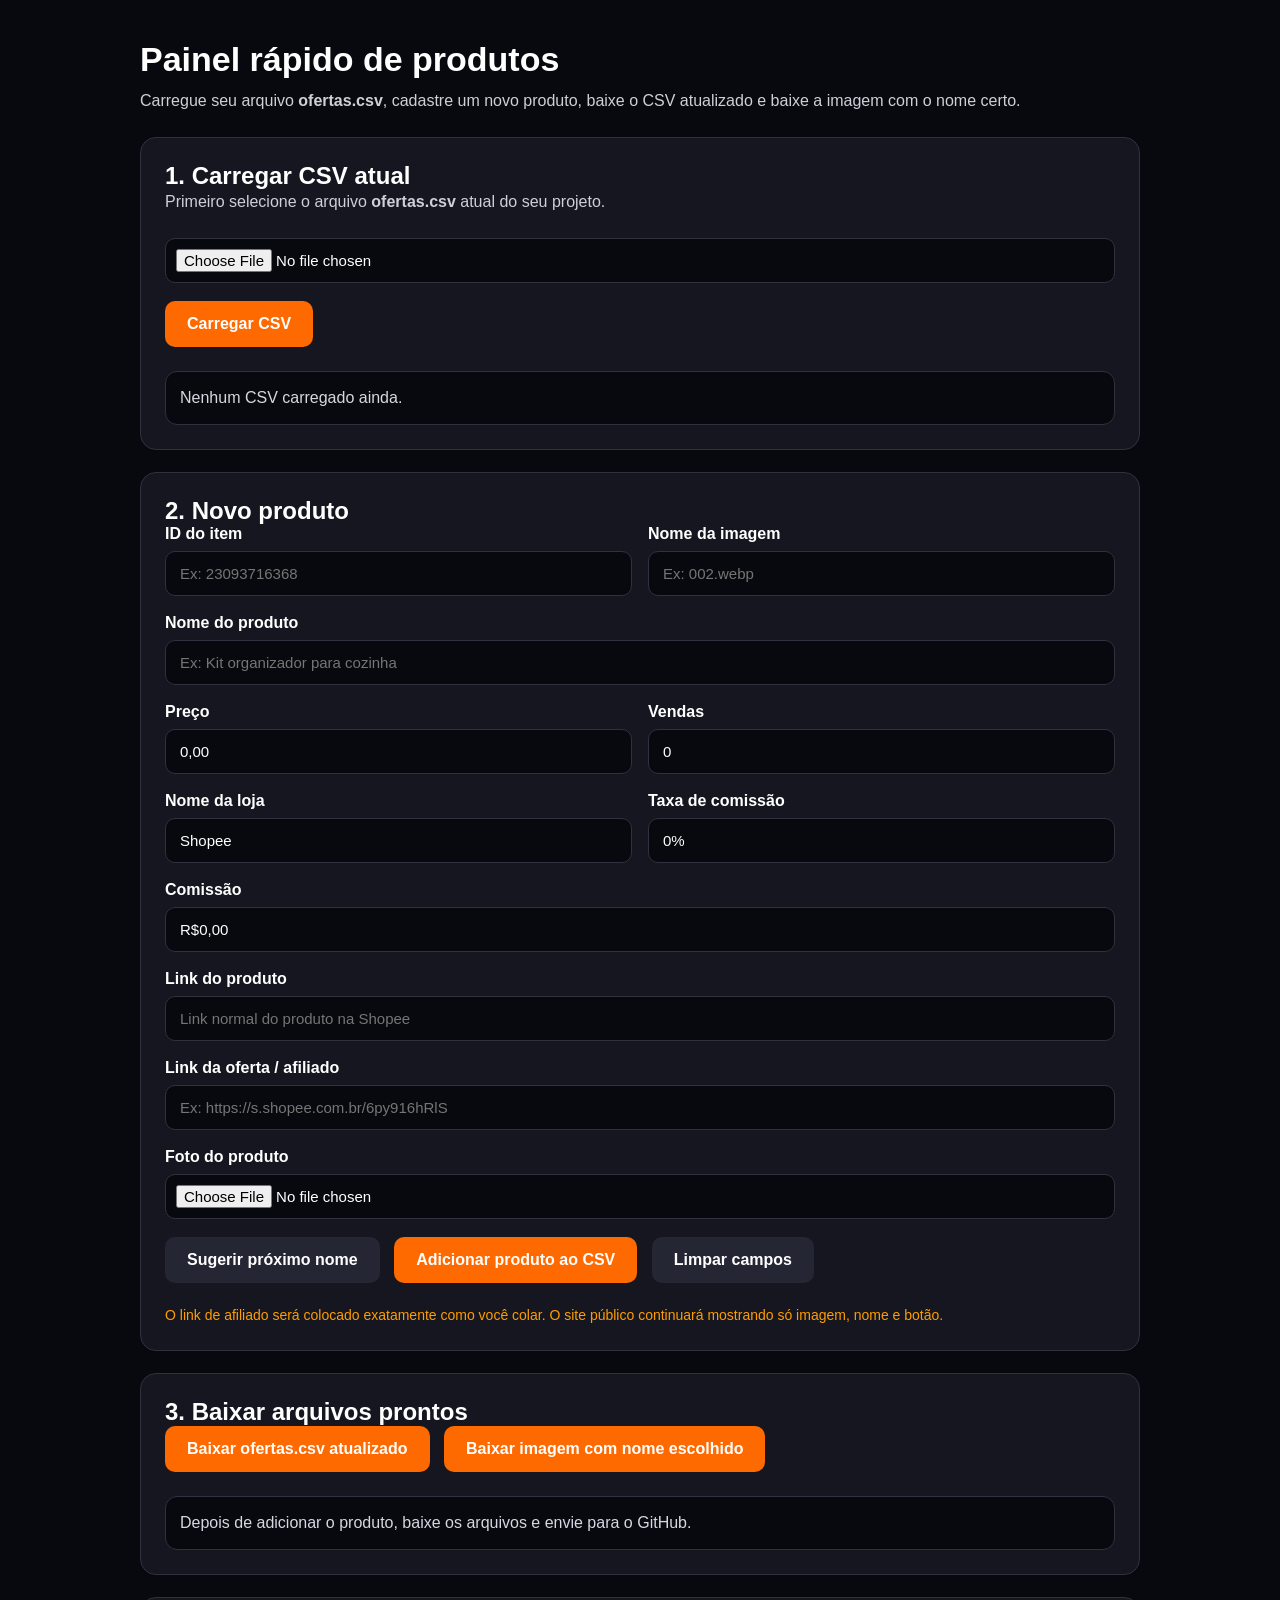
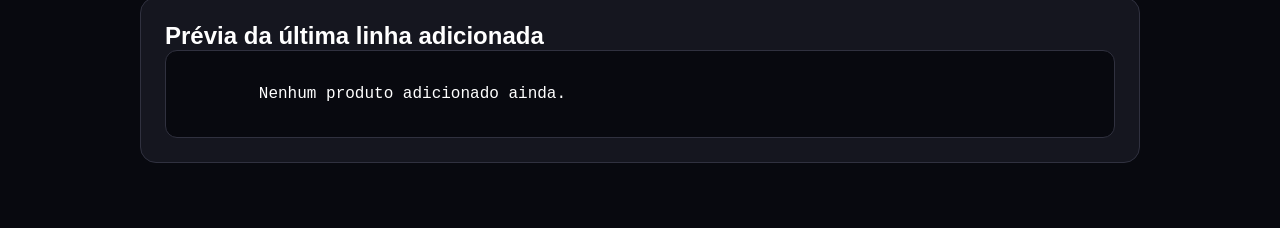
<file: painel.html>
<!DOCTYPE html>
<html lang="pt-BR">
<head>
  <meta charset="UTF-8">
  <meta name="viewport" content="width=device-width, initial-scale=1.0">

  <title>Painel de Produtos - Achadinhos</title>

  <style>
    * {
      margin: 0;
      padding: 0;
      box-sizing: border-box;
    }

    body {
      background: #08090f;
      color: #ffffff;
      font-family: Arial, Helvetica, sans-serif;
      padding: 40px 20px;
    }

    .container {
      max-width: 1000px;
      margin: 0 auto;
    }

    h1 {
      font-size: 34px;
      margin-bottom: 10px;
    }

    p {
      color: #cfcfd8;
      margin-bottom: 24px;
      line-height: 1.5;
    }

    .box {
      background: #15161f;
      border: 1px solid #30313f;
      border-radius: 16px;
      padding: 24px;
      margin-bottom: 22px;
    }

    .grid {
      display: grid;
      grid-template-columns: 1fr 1fr;
      gap: 16px;
    }

    label {
      display: block;
      font-weight: 700;
      margin-bottom: 8px;
      color: #ffffff;
    }

    input, textarea {
      width: 100%;
      background: #08090f;
      color: #ffffff;
      border: 1px solid #30313f;
      border-radius: 10px;
      padding: 13px 14px;
      font-size: 15px;
      margin-bottom: 18px;
      outline: none;
    }

    input[type="file"] {
      padding: 10px;
    }

    button {
      background: #ff6a00;
      color: #ffffff;
      border: none;
      border-radius: 10px;
      padding: 14px 22px;
      font-size: 16px;
      font-weight: 800;
      cursor: pointer;
      margin-right: 10px;
      margin-bottom: 10px;
    }

    button:hover {
      background: #ff7b1a;
    }

    .btn-secundario {
      background: #252633;
    }

    .btn-secundario:hover {
      background: #30313f;
    }

    .resultado {
      background: #08090f;
      border: 1px solid #30313f;
      border-radius: 12px;
      padding: 16px;
      color: #ffffff;
      font-family: Consolas, monospace;
      white-space: pre-wrap;
      word-break: break-word;
      min-height: 80px;
      max-height: 260px;
      overflow: auto;
    }

    .aviso {
      color: #ff9d00;
      font-size: 14px;
      margin-top: 12px;
      line-height: 1.5;
    }

    .status {
      background: #08090f;
      border: 1px solid #30313f;
      border-radius: 12px;
      padding: 14px;
      color: #d6d7e0;
      margin-top: 14px;
      line-height: 1.5;
    }

    .preview {
      width: 180px;
      height: 180px;
      background: #ffffff;
      border-radius: 12px;
      padding: 10px;
      object-fit: contain;
      display: none;
      margin-bottom: 18px;
    }

    .ok {
      color: #58d68d;
      font-weight: 700;
    }

    .erro {
      color: #ff6b6b;
      font-weight: 700;
    }

    @media (max-width: 700px) {
      .grid {
        grid-template-columns: 1fr;
      }

      h1 {
        font-size: 26px;
      }
    }
  </style>
</head>

<body>

  <div class="container">

    <h1>Painel rápido de produtos</h1>

    <p>
      Carregue seu arquivo <strong>ofertas.csv</strong>, cadastre um novo produto,
      baixe o CSV atualizado e baixe a imagem com o nome certo.
    </p>

    <div class="box">
      <h2>1. Carregar CSV atual</h2>

      <p>
        Primeiro selecione o arquivo <strong>ofertas.csv</strong> atual do seu projeto.
      </p>

      <input type="file" id="arquivoCSV" accept=".csv">

      <button onclick="carregarCSV()">Carregar CSV</button>

      <div id="statusCSV" class="status">
        Nenhum CSV carregado ainda.
      </div>
    </div>

    <div class="box">
      <h2>2. Novo produto</h2>

      <div class="grid">
        <div>
          <label>ID do item</label>
          <input type="text" id="idItem" placeholder="Ex: 23093716368">
        </div>

        <div>
          <label>Nome da imagem</label>
          <input type="text" id="imagemNome" placeholder="Ex: 002.webp">
        </div>
      </div>

      <label>Nome do produto</label>
      <input type="text" id="nomeItem" placeholder="Ex: Kit organizador para cozinha">

      <div class="grid">
        <div>
          <label>Preço</label>
          <input type="text" id="preco" value="0,00">
        </div>

        <div>
          <label>Vendas</label>
          <input type="text" id="vendas" value="0">
        </div>
      </div>

      <div class="grid">
        <div>
          <label>Nome da loja</label>
          <input type="text" id="nomeLoja" value="Shopee">
        </div>

        <div>
          <label>Taxa de comissão</label>
          <input type="text" id="taxaComissao" value="0%">
        </div>
      </div>

      <label>Comissão</label>
      <input type="text" id="comissao" value="R$0,00">

      <label>Link do produto</label>
      <input type="text" id="linkProduto" placeholder="Link normal do produto na Shopee">

      <label>Link da oferta / afiliado</label>
      <input type="text" id="linkOferta" placeholder="Ex: https://s.shopee.com.br/6py916hRlS">

      <label>Foto do produto</label>
      <input type="file" id="imagemArquivo" accept="image/*" onchange="mostrarPreviewImagem()">

      <img id="previewImagem" class="preview" alt="Preview da imagem">

      <button onclick="sugerirProximaImagem()" class="btn-secundario">
        Sugerir próximo nome
      </button>

      <button onclick="adicionarProduto()">
        Adicionar produto ao CSV
      </button>

      <button onclick="limparCampos()" class="btn-secundario">
        Limpar campos
      </button>

      <div class="aviso">
        O link de afiliado será colocado exatamente como você colar.
        O site público continuará mostrando só imagem, nome e botão.
      </div>
    </div>

    <div class="box">
      <h2>3. Baixar arquivos prontos</h2>

      <button onclick="baixarCSVAtualizado()">
        Baixar ofertas.csv atualizado
      </button>

      <button onclick="baixarImagemRenomeada()">
        Baixar imagem com nome escolhido
      </button>

      <div id="statusFinal" class="status">
        Depois de adicionar o produto, baixe os arquivos e envie para o GitHub.
      </div>
    </div>

    <div class="box">
      <h2>Prévia da última linha adicionada</h2>

      <div id="resultado" class="resultado">
        Nenhum produto adicionado ainda.
      </div>
    </div>

  </div>

  <script>
    let csvOriginal = "";
    let csvAtualizado = "";
    let linhasCSV = [];
    let ultimaLinhaAdicionada = "";

    function carregarCSV() {
      const arquivo = document.getElementById("arquivoCSV").files[0];
      const statusCSV = document.getElementById("statusCSV");

      if (!arquivo) {
        alert("Selecione o arquivo ofertas.csv primeiro.");
        return;
      }

      const leitor = new FileReader();

      leitor.onload = function (evento) {
        csvOriginal = evento.target.result;
        csvAtualizado = csvOriginal.trim();
        linhasCSV = csvAtualizado.split(/\r?\n/);

        statusCSV.innerHTML = `
          <span class="ok">CSV carregado com sucesso.</span><br>
          Total de linhas: ${linhasCSV.length}<br>
          Produtos cadastrados: ${Math.max(linhasCSV.length - 1, 0)}
        `;

        sugerirProximaImagem();
      };

      leitor.readAsText(arquivo, "UTF-8");
    }

    function protegerCSV(valor) {
      if (!valor) {
        return "";
      }

      valor = String(valor).trim();

      if (valor.includes(",") || valor.includes('"') || valor.includes("\n")) {
        valor = valor.replaceAll('"', '""');
        return `"${valor}"`;
      }

      return valor;
    }

    function adicionarProduto() {
      if (!csvAtualizado) {
        alert("Carregue o ofertas.csv antes.");
        return;
      }

      const idItem = document.getElementById("idItem").value.trim() || Date.now();
      const nomeItem = document.getElementById("nomeItem").value.trim();
      const preco = document.getElementById("preco").value.trim();
      const vendas = document.getElementById("vendas").value.trim();
      const nomeLoja = document.getElementById("nomeLoja").value.trim();
      const taxaComissao = document.getElementById("taxaComissao").value.trim();
      const comissao = document.getElementById("comissao").value.trim();
      const linkProduto = document.getElementById("linkProduto").value.trim();
      const linkOferta = document.getElementById("linkOferta").value.trim();
      const imagemNome = document.getElementById("imagemNome").value.trim();

      if (!nomeItem) {
        alert("Coloque o nome do produto.");
        return;
      }

      if (!linkOferta) {
        alert("Coloque o link de afiliado/oferta.");
        return;
      }

      if (!imagemNome) {
        alert("Coloque o nome da imagem, exemplo: 002.webp");
        return;
      }

      const novaLinha = [
        protegerCSV(idItem),
        protegerCSV(nomeItem),
        protegerCSV(preco),
        protegerCSV(vendas),
        protegerCSV(nomeLoja),
        protegerCSV(taxaComissao),
        protegerCSV(comissao),
        protegerCSV(linkProduto || "https://shopee.com.br/"),
        protegerCSV(linkOferta),
        protegerCSV(imagemNome)
      ].join(",");

      csvAtualizado = csvAtualizado.trim() + "\n" + novaLinha;
      linhasCSV = csvAtualizado.split(/\r?\n/);
      ultimaLinhaAdicionada = novaLinha;

      document.getElementById("resultado").textContent = novaLinha;

      document.getElementById("statusFinal").innerHTML = `
        <span class="ok">Produto adicionado ao CSV temporário.</span><br>
        Agora clique em <strong>Baixar ofertas.csv atualizado</strong>.<br>
        Depois clique em <strong>Baixar imagem com nome escolhido</strong>.
      `;

      alert("Produto adicionado ao CSV. Agora baixe o CSV atualizado.");
    }

    function baixarCSVAtualizado() {
      if (!csvAtualizado) {
        alert("Carregue e atualize o CSV primeiro.");
        return;
      }

      const blob = new Blob([csvAtualizado + "\n"], {
        type: "text/csv;charset=utf-8"
      });

      baixarArquivo(blob, "ofertas.csv");
    }

    function mostrarPreviewImagem() {
      const arquivoImagem = document.getElementById("imagemArquivo").files[0];
      const preview = document.getElementById("previewImagem");

      if (!arquivoImagem) {
        preview.style.display = "none";
        return;
      }

      const url = URL.createObjectURL(arquivoImagem);

      preview.src = url;
      preview.style.display = "block";
    }

    function baixarImagemRenomeada() {
      const arquivoImagem = document.getElementById("imagemArquivo").files[0];
      const imagemNome = document.getElementById("imagemNome").value.trim();

      if (!arquivoImagem) {
        alert("Escolha a foto do produto primeiro.");
        return;
      }

      if (!imagemNome) {
        alert("Coloque o nome da imagem, exemplo: 002.webp");
        return;
      }

      const blob = new Blob([arquivoImagem], {
        type: arquivoImagem.type
      });

      baixarArquivo(blob, imagemNome);
    }

    function baixarArquivo(blob, nomeArquivo) {
      const link = document.createElement("a");
      const url = URL.createObjectURL(blob);

      link.href = url;
      link.download = nomeArquivo;

      document.body.appendChild(link);
      link.click();

      document.body.removeChild(link);

      URL.revokeObjectURL(url);
    }

    function sugerirProximaImagem() {
      let numero = 1;

      if (linhasCSV.length > 1) {
        numero = linhasCSV.length;
      }

      const nomeSugerido = String(numero).padStart(3, "0") + ".webp";

      document.getElementById("imagemNome").value = nomeSugerido;
    }

    function limparCampos() {
      document.getElementById("idItem").value = "";
      document.getElementById("nomeItem").value = "";
      document.getElementById("preco").value = "0,00";
      document.getElementById("vendas").value = "0";
      document.getElementById("nomeLoja").value = "Shopee";
      document.getElementById("taxaComissao").value = "0%";
      document.getElementById("comissao").value = "R$0,00";
      document.getElementById("linkProduto").value = "";
      document.getElementById("linkOferta").value = "";
      document.getElementById("imagemArquivo").value = "";
      document.getElementById("previewImagem").style.display = "none";
      document.getElementById("resultado").textContent = "Nenhum produto adicionado ainda.";

      sugerirProximaImagem();
    }
  </script>

</body>
</html>
</file>
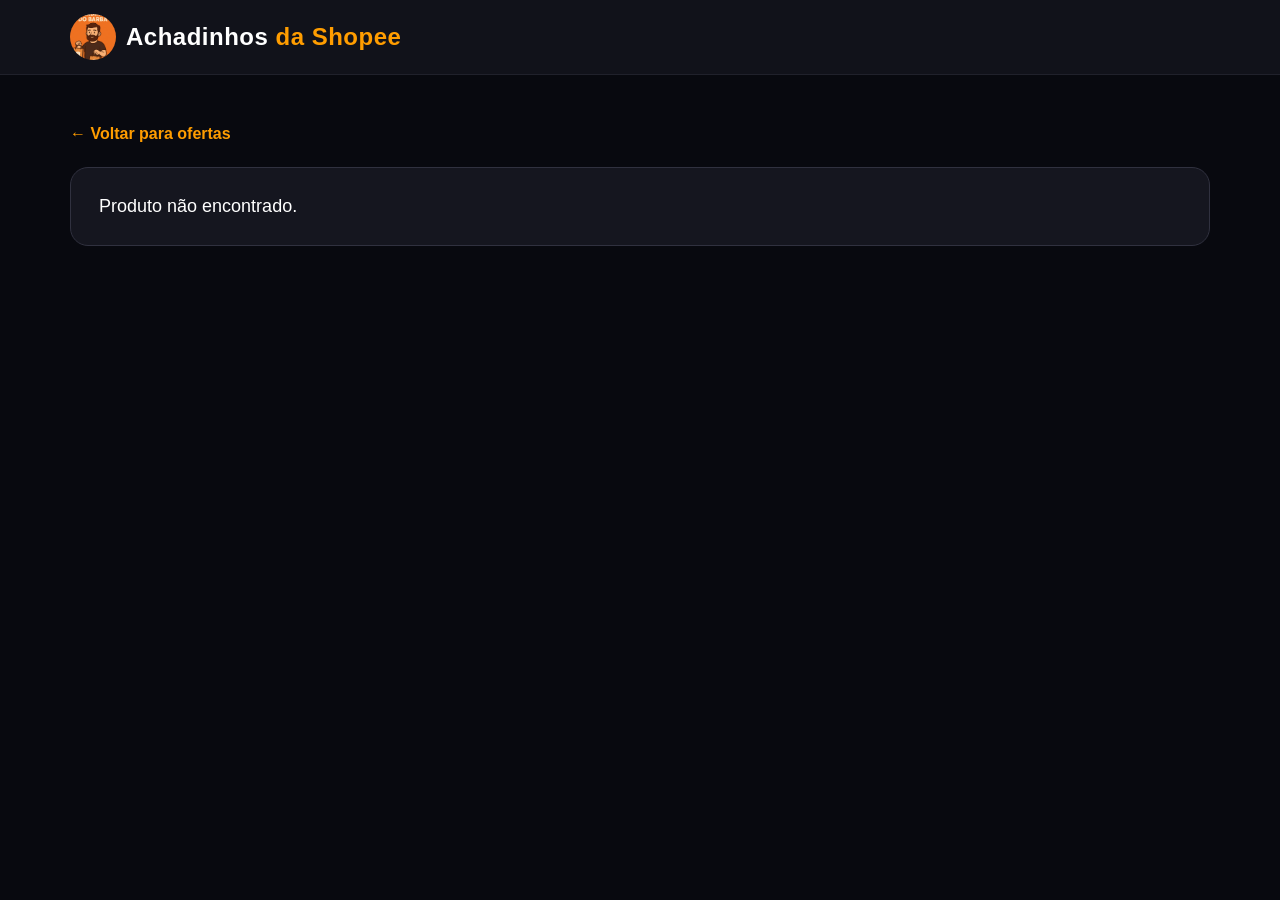
<file: produto.html>
<!DOCTYPE html>
<html lang="pt-BR">
<head>
  <meta charset="UTF-8">
  <meta name="viewport" content="width=device-width, initial-scale=1.0">

  <title>Produto - Achadinhos da Shopee</title>

  <link rel="stylesheet" href="./css/style.css">
</head>

<body>

  <header class="topo">
    <div class="container topo-conteudo">

      <a href="./index.html" class="logo-area">
        <img src="./assets/logo.png" alt="Logo Achadinhos" class="logo-img">

        <span class="logo-texto">
          Achadinhos <strong>da Shopee</strong>
        </span>
      </a>

    </div>
  </header>

  <main>
    <section class="produto-detalhe-section">
      <div class="container">

        <a href="./index.html" class="voltar">
          ← Voltar para ofertas
        </a>

        <div id="produtoDetalhe" class="produto-detalhe">
          <p style="color:white; font-size:18px;">
            Carregando produto...
          </p>
        </div>

      </div>
    </section>
  </main>

  <script>
    document.addEventListener("DOMContentLoaded", function () {
      carregarProdutoDetalhe();
    });

    async function carregarProdutoDetalhe() {
      const produtoDetalhe = document.getElementById("produtoDetalhe");

      try {
        const parametros = new URLSearchParams(window.location.search);
        const idProduto = parametros.get("id");

        if (!idProduto) {
          produtoDetalhe.innerHTML = `
            <p style="color:white; font-size:18px;">
              Produto não encontrado.
            </p>
          `;
          return;
        }

        const resposta = await fetch("./ofertas.csv?v=" + Date.now());

        if (!resposta.ok) {
          produtoDetalhe.innerHTML = `
            <p style="color:white; font-size:18px;">
              Erro: o arquivo ofertas.csv não foi encontrado.
            </p>
          `;
          return;
        }

        const textoCSV = await resposta.text();

        const produtos = converterCSVParaProdutos(textoCSV);

        const produto = produtos.find(function (item) {
          return String(item.id) === String(idProduto);
        });

        if (!produto) {
          produtoDetalhe.innerHTML = `
            <p style="color:white; font-size:18px;">
              Produto não encontrado no CSV.
            </p>
          `;
          return;
        }

        const imagemProduto = produto.imagem && produto.imagem !== ""
          ? "./produtos/" + produto.imagem
          : "./assets/logo.png";

        produtoDetalhe.innerHTML = `
          <div class="produto-detalhe-img">
            <img src="${imagemProduto}" alt="${produto.nome}" onerror="this.onerror=null; this.src='./assets/logo.png';">
          </div>

          <div class="produto-detalhe-info">
            <h1>${produto.nome}</h1>

            <p>
              Oferta selecionada entre os melhores achadinhos da Shopee.
              Clique no botão abaixo para acessar o produto.
            </p>

            <a href="${produto.link}" target="_blank" rel="noopener noreferrer" class="btn-grande">
              Ir para oferta
            </a>
          </div>
        `;

      } catch (erro) {
        produtoDetalhe.innerHTML = `
          <p style="color:white; font-size:18px;">
            Erro ao carregar o produto: ${erro.message}
          </p>
        `;

        console.error(erro);
      }
    }

    function converterCSVParaProdutos(textoCSV) {
      const linhas = textoCSV.trim().split(/\r?\n/);

      if (linhas.length <= 1) {
        return [];
      }

      const produtos = [];

      for (let i = 1; i < linhas.length; i++) {
        const linha = linhas[i];

        if (!linha.trim()) {
          continue;
        }

        const valores = separarLinhaCSV(linha);

        produtos.push({
          id: valores[0] ? valores[0].trim() : `produto${i}`,
          nome: valores[1] ? valores[1].trim() : "Produto sem nome",
          link: valores[2] ? valores[2].trim() : "#",
          imagem: valores[3] ? valores[3].trim() : ""
        });
      }

      return produtos;
    }

    function separarLinhaCSV(linha) {
      const resultado = [];
      let valorAtual = "";
      let dentroDeAspas = false;

      for (let i = 0; i < linha.length; i++) {
        const caractere = linha[i];
        const proximoCaractere = linha[i + 1];

        if (caractere === '"' && dentroDeAspas && proximoCaractere === '"') {
          valorAtual += '"';
          i++;
        } else if (caractere === '"') {
          dentroDeAspas = !dentroDeAspas;
        } else if (caractere === "," && !dentroDeAspas) {
          resultado.push(valorAtual);
          valorAtual = "";
        } else {
          valorAtual += caractere;
        }
      }

      resultado.push(valorAtual);

      return resultado;
    }
  </script>

</body>
</html>
</file>
<file: css/style.css>
* {
  margin: 0;
  padding: 0;
  box-sizing: border-box;
}

html {
  scroll-behavior: smooth;
}

body {
  background: #08090f;
  color: #ffffff;
  font-family: Arial, Helvetica, sans-serif;
}

a {
  text-decoration: none;
}

img {
  max-width: 100%;
  display: block;
}

.container {
  width: 100%;
  max-width: 1180px;
  margin: 0 auto;
  padding: 0 20px;
}

/* TOPO */

.topo {
  width: 100%;
  background: #11121a;
  border-bottom: 1px solid #20212b;
  padding: 14px 0;
  position: sticky;
  top: 0;
  z-index: 50;
}

.topo-conteudo {
  display: flex;
  align-items: center;
  justify-content: space-between;
  gap: 24px;
}

.logo-area {
  display: flex;
  align-items: center;
  gap: 10px;
  color: #ffffff;
}

.logo-img {
  width: 46px;
  height: 46px;
  border-radius: 50%;
  object-fit: cover;
  flex-shrink: 0;
}

.logo-texto {
  font-size: 24px;
  font-weight: 900;
  letter-spacing: 0.5px;
  color: #ffffff;
}

.logo-texto strong {
  color: #ff9d00;
}

.busca-area {
  flex: 1;
  max-width: 520px;
}

.busca-area input {
  width: 100%;
  height: 48px;
  background: #10111a;
  color: #ffffff;
  border: 1px solid #2c2e3a;
  border-radius: 999px;
  padding: 0 22px;
  font-size: 15px;
  outline: none;
}

.busca-area input::placeholder {
  color: #9b9ca8;
}

/* HERO */

.hero {
  padding: 44px 0 24px;
  text-align: center;
  background:
    radial-gradient(circle at center top, rgba(255, 106, 0, 0.10), transparent 36%),
    linear-gradient(180deg, #0d0e16 0%, #08090f 100%);
}

.selo {
  display: inline-block;
  background: #4a2504;
  color: #ff9d00;
  padding: 9px 22px;
  border-radius: 50px;
  font-size: 14px;
  margin-bottom: 18px;
}

.hero h1 {
  font-size: 40px;
  line-height: 1.1;
  margin: 0 auto 14px;
  max-width: 780px;
  color: #ffffff;
}

.hero h1 span {
  color: #ff9d00;
}

.hero p {
  color: #d6d7e0;
  font-size: 16px;
}

/* TIMER */

.timer-box {
  margin: 22px auto 0;
  background: #15161f;
  border: 1px solid #30313f;
  border-radius: 18px;
  padding: 16px 18px;
  max-width: 380px;
}

.timer-label {
  display: block;
  color: #d6d7e0;
  font-size: 14px;
  margin-bottom: 12px;
}

.timer-numeros {
  display: flex;
  justify-content: center;
  gap: 12px;
}

.timer-numeros div {
  background: #08090f;
  border: 1px solid #30313f;
  border-radius: 12px;
  padding: 10px 14px;
  min-width: 78px;
}

.timer-numeros strong {
  display: block;
  font-size: 26px;
  color: #ff9d00;
  line-height: 1;
}

.timer-numeros small {
  display: block;
  color: #ffffff;
  font-size: 12px;
  margin-top: 6px;
}

/* PRODUTOS */

.produtos-section {
  padding: 24px 0 80px;
}

.layout-produtos {
  display: grid;
  grid-template-columns: minmax(0, 1fr) 300px;
  gap: 34px;
  align-items: start;
}

.area-produtos {
  min-width: 0;
}

.titulo-area {
  display: flex;
  align-items: center;
  justify-content: space-between;
  margin-bottom: 18px;
}

.titulo-area h2 {
  font-size: 26px;
  color: #ffffff;
}

.titulo-area span {
  background: #15161f;
  border: 1px solid #30313f;
  color: #d6d7e0;
  padding: 8px 12px;
  border-radius: 999px;
  font-size: 13px;
}

.filtros {
  display: flex;
  align-items: center;
  gap: 10px;
  margin-bottom: 18px;
  flex-wrap: wrap;
}

.filtro {
  background: transparent;
  color: #ffffff;
  border: 1px solid #30313f;
  padding: 10px 20px;
  border-radius: 999px;
  cursor: pointer;
  font-weight: 700;
}

.filtro.ativo {
  background: #ff6a00;
  border-color: #ff6a00;
}

/* CATEGORIAS */

.categorias-area {
  display: flex;
  flex-wrap: wrap;
  gap: 10px;
  margin-bottom: 24px;
}

.categoria-btn {
  background: #15161f;
  color: #d6d7e0;
  border: 1px solid #30313f;
  padding: 9px 16px;
  border-radius: 999px;
  cursor: pointer;
  font-weight: 700;
  font-size: 13px;
}

.categoria-btn:hover {
  border-color: #ff9d00;
  color: #ffffff;
}

.categoria-btn.ativo {
  background: #ff6a00;
  border-color: #ff6a00;
  color: #ffffff;
}

/* GRID */

.grid-produtos {
  display: grid;
  grid-template-columns: repeat(3, minmax(0, 1fr));
  gap: 20px;
}

.produto-card {
  background: #15161f;
  border: 1px solid #30313f;
  border-radius: 18px;
  padding: 14px;
  display: flex;
  flex-direction: column;
  min-height: 370px;
  transition: 0.2s ease;
}

.produto-card:hover {
  transform: translateY(-5px);
  border-color: #ff6a00;
}

.produto-imagem-area {
  width: 100%;
  height: 180px;
  background: #ffffff;
  border-radius: 16px;
  padding: 14px;
  display: flex;
  align-items: center;
  justify-content: center;
  margin-bottom: 12px;
}

.produto-imagem-area img {
  width: 100%;
  height: 100%;
  object-fit: contain;
}

.selo-card {
  display: inline-block;
  background: #4a2504;
  color: #ff9d00;
  font-size: 11px;
  font-weight: 700;
  padding: 6px 10px;
  border-radius: 999px;
  margin-bottom: 10px;
  width: fit-content;
}

.produto-card h3 {
  font-size: 15px;
  line-height: 1.35;
  color: #ffffff;
  margin-bottom: 14px;
  min-height: 62px;
}

.produto-titulo-link {
  color: #ffffff;
}

.produto-titulo-link:hover {
  color: #ff9d00;
}

.btn-oferta {
  background: #ff6a00;
  color: #ffffff;
  text-align: center;
  font-weight: 800;
  padding: 14px 16px;
  border-radius: 14px;
  margin-top: auto;
  display: block;
}

.btn-oferta:hover {
  background: #ff7b1a;
}

/* VER MAIS */

.ver-mais-area {
  text-align: center;
  margin-top: 28px;
}

.btn-ver-mais {
  background: #ff6a00;
  color: #ffffff;
  border: none;
  padding: 15px 28px;
  border-radius: 999px;
  font-weight: 900;
  font-size: 15px;
  cursor: pointer;
}

.btn-ver-mais:hover {
  background: #ff7b1a;
}

/* SIDEBAR */

.sidebar-anuncios {
  position: sticky;
  top: 96px;
  display: flex;
  flex-direction: column;
  gap: 18px;
}

.box-whatsapp {
  background: #15161f;
  border: 1px solid #30313f;
  border-radius: 20px;
  padding: 18px;
}

.box-whatsapp h3 {
  font-size: 18px;
  color: #ffffff;
  margin-bottom: 8px;
}

.box-whatsapp p {
  color: #d6d7e0;
  font-size: 14px;
  line-height: 1.4;
  margin-bottom: 16px;
}

.btn-whatsapp {
  display: block;
  background: #25d366;
  color: #ffffff;
  font-weight: 800;
  text-align: center;
  padding: 13px 14px;
  border-radius: 14px;
  margin-top: 10px;
}

.btn-whatsapp:hover {
  background: #1ebe5d;
}

.banner-rotativo {
  position: relative;
  display: block;
  background: #15161f;
  border: 1px solid #30313f;
  border-radius: 20px;
  padding: 10px;
  overflow: hidden;
}

.banner-rotativo img {
  width: 100%;
  height: 280px;
  object-fit: cover;
  border-radius: 14px;
}

.tag-anuncio {
  position: absolute;
  top: 18px;
  left: 18px;
  background: #ff6a00;
  color: #ffffff;
  font-size: 11px;
  font-weight: 800;
  padding: 5px 9px;
  border-radius: 999px;
  z-index: 2;
}

/* PÁGINA DO PRODUTO */

.produto-detalhe-section {
  padding: 50px 0 80px;
}

.voltar {
  display: inline-block;
  margin-bottom: 24px;
  color: #ff9d00;
  font-weight: 700;
}

.produto-detalhe {
  background: #15161f;
  border: 1px solid #30313f;
  border-radius: 18px;
  padding: 28px;
  display: grid;
  grid-template-columns: 420px 1fr;
  gap: 34px;
  align-items: center;
}

.produto-detalhe-img {
  background: #ffffff;
  border-radius: 16px;
  padding: 20px;
  width: 100%;
  height: 420px;
  display: flex;
  align-items: center;
  justify-content: center;
}

.produto-detalhe-img img {
  width: 100%;
  height: 100%;
  object-fit: contain;
}

.produto-detalhe-info h1 {
  font-size: 32px;
  line-height: 1.2;
  margin-bottom: 18px;
  color: #ffffff;
}

.produto-detalhe-info p {
  color: #d6d7e0;
  font-size: 17px;
  line-height: 1.6;
  margin-bottom: 24px;
}

.btn-grande {
  display: inline-block;
  background: #ff6a00;
  color: #ffffff;
  font-weight: 900;
  padding: 16px 28px;
  border-radius: 10px;
  font-size: 17px;
}

/* RESPONSIVO */

@media (max-width: 1100px) {
  .layout-produtos {
    grid-template-columns: 1fr;
  }

  .sidebar-anuncios {
    position: static;
    display: grid;
    grid-template-columns: 1fr 1fr;
  }

  .banner-rotativo img {
    height: 260px;
  }
}

@media (max-width: 900px) {
  .grid-produtos {
    grid-template-columns: repeat(2, minmax(0, 1fr));
  }

  .produto-detalhe {
    grid-template-columns: 1fr;
  }
}

@media (max-width: 760px) {
  .topo-conteudo {
    flex-direction: column;
    align-items: stretch;
  }

  .logo-area {
    justify-content: center;
  }

  .busca-area {
    max-width: 100%;
  }

  .hero h1 {
    font-size: 32px;
  }

  .titulo-area {
    flex-direction: column;
    align-items: flex-start;
    gap: 10px;
  }

  .sidebar-anuncios {
    grid-template-columns: 1fr;
  }
}

@media (max-width: 520px) {
  .grid-produtos {
    grid-template-columns: 1fr;
  }

  .hero {
    padding: 34px 0 28px;
  }

  .hero h1 {
    font-size: 28px;
  }

  .produto-imagem-area {
    height: 190px;
  }
}
</file>
